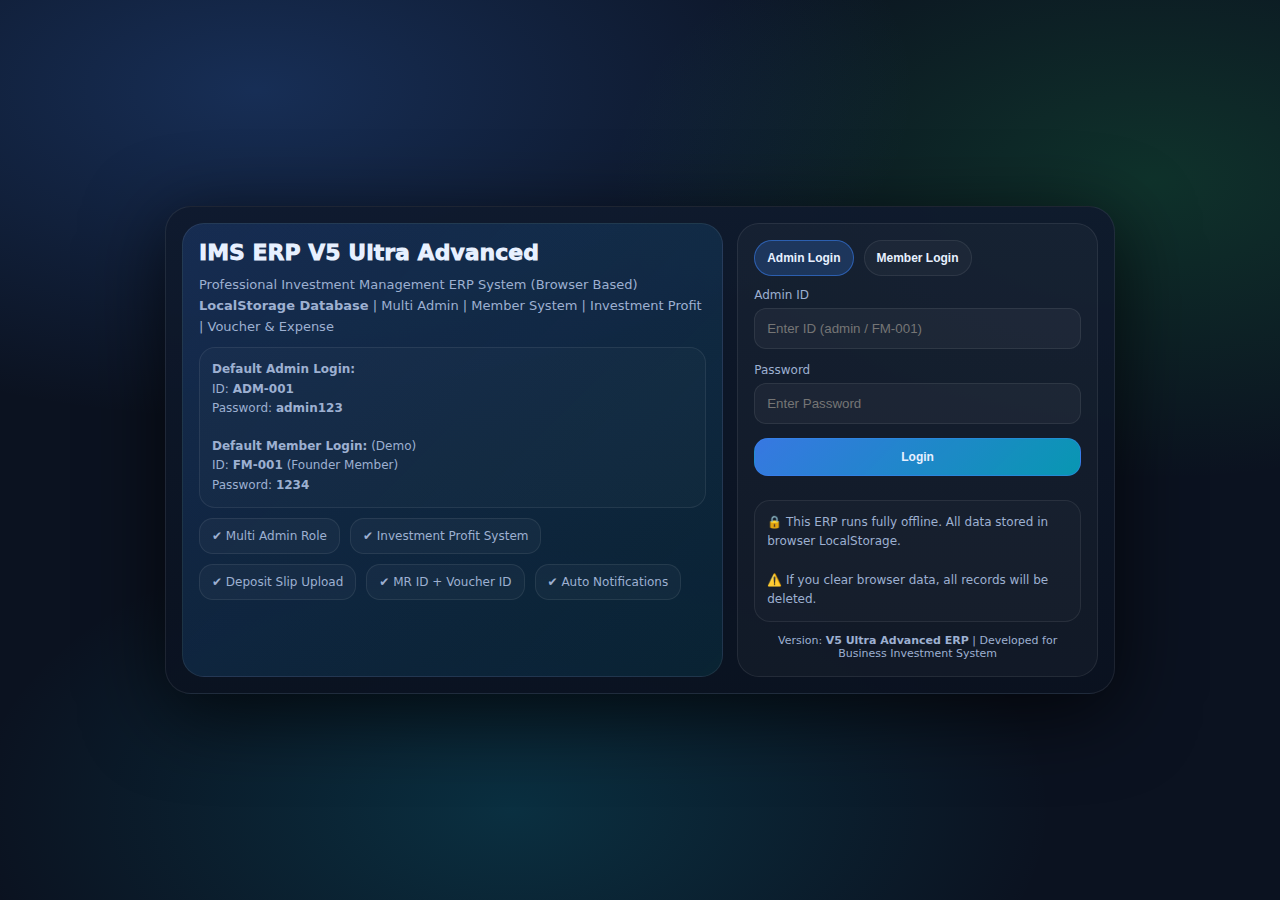
<file: index.html>
<!DOCTYPE html>
<html lang="en">
<head>
  <meta charset="UTF-8" />
  <meta name="viewport" content="width=device-width, initial-scale=1.0"/>
  <title>IMS ERP V5 Ultra Advanced (LocalStorage)</title>
  <link rel="stylesheet" href="style.css">
</head>

<body>

<!-- TOAST -->
<div class="toastWrap" id="toastWrap"></div>

<!-- LOGIN -->
<div id="loginPage" class="loginWrap">
  <div class="loginCard">
    <div class="loginGrid">
      <div class="loginLeft">
        <h1>IMS ERP V5 Ultra Advanced</h1>
        <p>
          Professional Investment Management ERP System (Browser Based) <br/>
          <b>LocalStorage Database</b> | Multi Admin | Member System | Investment Profit | Voucher & Expense
        </p>

        <div class="hint">
          <b>Default Admin Login:</b><br/>
          ID: <b>ADM-001</b><br/>
          Password: <b>admin123</b><br/><br/>
          <b>Default Member Login:</b> (Demo)<br/>
          ID: <b>FM-001</b> (Founder Member)<br/>
          Password: <b>1234</b>
        </div>

        <div class="kpiBox">
          <div class="kpi">✔ Multi Admin Role</div>
          <div class="kpi">✔ Investment Profit System</div>
          <div class="kpi">✔ Deposit Slip Upload</div>
          <div class="kpi">✔ MR ID + Voucher ID</div>
          <div class="kpi">✔ Auto Notifications</div>
        </div>
      </div>

      <div class="loginRight">
        <div class="tabs">
          <button id="tabAdmin" class="active">Admin Login</button>
          <button id="tabMember">Member Login</button>
        </div>

        <div class="row">
          <div>
            <label id="loginIdLabel">Admin ID</label>
            <input id="loginId" placeholder="Enter ID (admin / FM-001)" />
          </div>
          <div>
            <label>Password</label>
            <input id="loginPass" type="password" placeholder="Enter Password" />
          </div>

          <button class="btn primary" id="loginBtn">Login</button>

          <div class="hint">
            🔒 This ERP runs fully offline. All data stored in browser LocalStorage.
            <br/><br/>
            ⚠️ If you clear browser data, all records will be deleted.
          </div>
        </div>

        <div class="footerNote">
          Version: <b>V5 Ultra Advanced ERP</b> | Developed for Business Investment System
        </div>
      </div>
    </div>
  </div>
</div>


<!-- APP -->
<div id="appPage" class="app" style="display:none;">

  <!-- SIDEBAR -->
  <div class="sidebar">
    <div class="brand">
      <div>
        <h2>IMS ERP V5</h2>
        <div class="small">Ultra Advanced Panel</div>
      </div>
      <div class="badge" id="systemMode">ADMIN</div>
    </div>

    <div class="userBox">
      <div class="name" id="currentUserName">-</div>
      <div class="role" id="currentUserRole">-</div>
      <div class="mini">
        <span class="chip" id="chipId">ID: -</span>
        <span class="chip" id="chipStatus">Active</span>
      </div>
    </div>

    <div class="navTitle">Navigation</div>
    <div class="nav" id="sidebarNav"></div>

    <button class="logoutBtn" id="logoutBtn">Logout</button>
  </div>

  <!-- MAIN -->
  <div class="main">

    <div class="topbar">
      <div>
        <h1 id="pageTitle">Dashboard</h1>
        <p id="pageSubtitle">Welcome to IMS ERP V5 Ultra Advanced.</p>
      </div>

      <div class="rightTop">
        <button class="btn" id="systemToolsBtn" style="display:none;">System Tools</button>
        <button class="btn primary" id="quickAddBtn" style="display:none;">Quick Add</button>
      </div>
    </div>

    <div id="pageContent"></div>

  </div>
</div>

<!-- MODALS -->
<div class="modalWrap" id="modalQuickAdd">
  <div class="modal">
    <div class="modalHead">
      <div>
        <h2>Quick Add</h2>
        <p>Quick actions: Add Member, Add Investment, Add Expense, Send Notice</p>
      </div>
      <button class="closeX">✕</button>
    </div>

    <div class="row row-2">
      <button class="btn success" data-action="addMember">➕ Add Member</button>
      <button class="btn success" data-action="addInvestment">➕ Add Investment</button>
      <button class="btn warn" data-action="addExpense">➕ Add Expense</button>
      <button class="btn primary" data-action="sendNotice">📢 Send Notice</button>
    </div>

    <div class="hr"></div>
    <div class="hint">
      Quick Add is available for Admin role only. Members can submit deposit and view profile.
    </div>
  </div>
</div>

<div class="modalWrap" id="modalSystemTools">
  <div class="modal">
    <div class="modalHead">
      <div>
        <h2>System Tools</h2>
        <p>Backup/Restore, Reset Demo Data, Export JSON</p>
      </div>
      <button class="closeX">✕</button>
    </div>

    <div class="row row-2">
      <button class="btn primary" id="exportJSONBtn">Export Backup JSON</button>
      <button class="btn" id="importJSONBtn">Import Backup JSON</button>
      <button class="btn warn" id="resetDemoBtn">Reset Demo Data</button>
      <button class="btn danger" id="wipeAllBtn">Wipe All Data</button>
    </div>

    <div class="hr"></div>
    <div class="hint">
      ⚠️ Export JSON recommended every month.  
      LocalStorage reset হলে সব ডেটা চলে যাবে।
    </div>
  </div>
</div>

<div class="modalWrap" id="modalViewer">
  <div class="modal">
    <div class="modalHead">
      <div>
        <h2 id="viewerTitle">Viewer</h2>
        <p id="viewerSub">Details Preview</p>
      </div>
      <button class="closeX">✕</button>
    </div>
    <div id="viewerBody"></div>
  </div>
</div>

<!-- Deposit Confirmation Modal -->
<div class="modalWrap" id="modalDepositConfirm">
  <div class="modal">
    <div class="modalHead">
      <div>
        <h2>Confirm Deposit Submission</h2>
        <p>Please verify your deposit information before submitting</p>
      </div>
      <button class="closeX">✕</button>
    </div>
    
    <div id="depositConfirmContent"></div>
    
    <div class="hr"></div>
    
    <div class="row row-2">
      <button class="btn">Cancel</button>
      <button class="btn success" id="confirmDepositBtn">Confirm & Submit</button>
    </div>
  </div>
</div>

<!-- MR Receipt Modal -->
<div class="modalWrap" id="modalMRReceipt">
  <div class="modal" style="max-width:900px;">
    <div class="modalHead">
      <div>
        <h2>Money Receipt</h2>
        <p id="mrReceiptSub">Deposit Receipt Details</p>
      </div>
      <button class="closeX">✕</button>
    </div>
    
    <div id="mrReceiptBody" class="printArea"></div>
    
    <div class="hr"></div>
    
    <div class="row row-3">
      <button class="btn">Close</button>
      <button class="btn primary" id="printReceiptBtn">Print Receipt</button>
      <button class="btn success" id="downloadReceiptBtn">Download PDF</button>
    </div>
  </div>
</div>

<!-- Company Vision & Mission Tab -->
<div class="modalWrap" id="modalCompanyInfo">
  <div class="modal">
    <div class="modalHead">
      <div>
        <h2>Company Vision & Mission</h2>
        <p>Our company goals and objectives</p>
      </div>
      <button class="closeX">✕</button>
    </div>
    
    <div class="companyMission">
      <h3>Our Vision</h3>
      <p>To become the leading investment management company in the region, providing innovative financial solutions and creating sustainable value for our members and stakeholders through transparent operations and ethical business practices.</p>
      
      <h3 style="margin-top:20px;">Our Mission</h3>
      <p>1. To provide secure and profitable investment opportunities for our members</p>
      <p>2. To maintain 100% transparency in all financial transactions</p>
      <p>3. To ensure timely profit distribution to all shareholders</p>
      <p>4. To foster long-term relationships with members through excellent service</p>
      <p>5. To contribute to economic growth through responsible investments</p>
      
      <h3 style="margin-top:20px;">Core Values</h3>
      <p>• Transparency & Accountability</p>
      <p>• Member Satisfaction</p>
      <p>• Financial Integrity</p>
      <p>• Innovation & Growth</p>
      <p>• Social Responsibility</p>
    </div>
    
    <div class="hr"></div>
    
    <div class="row">
      <button class="btn">Close</button>
    </div>
  </div>
</div>

<script src="script.js"></script>
</body>
</html>
</file>
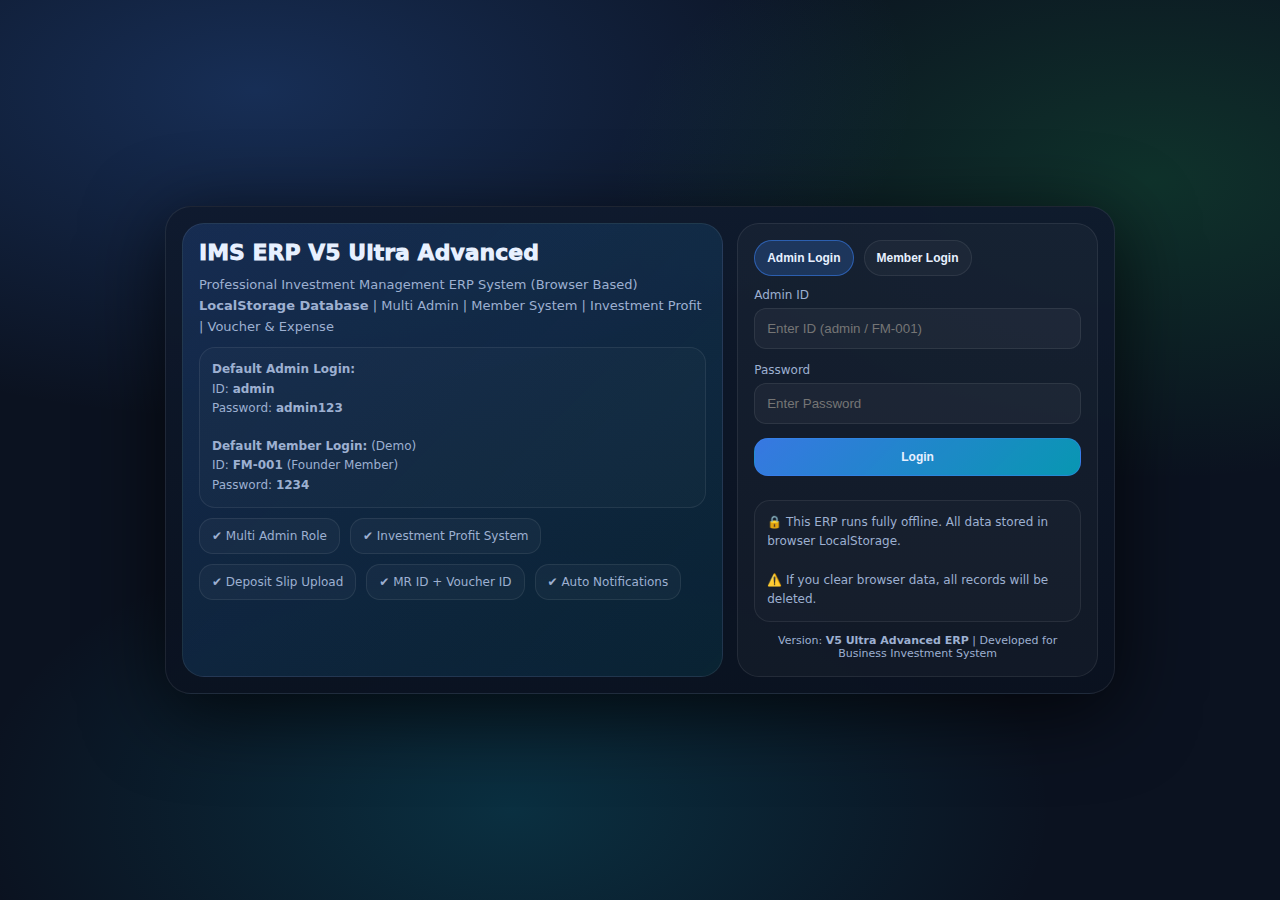
<file: styles.html>
<!DOCTYPE html>
<html lang="en">
<head>
  <meta charset="UTF-8" />
  <meta name="viewport" content="width=device-width, initial-scale=1.0"/>
  <title>IMS ERP V5 Ultra Advanced (LocalStorage)</title>
  <link rel="stylesheet" href="style.css">
</head>

<body>

<!-- TOAST -->
<div class="toastWrap" id="toastWrap"></div>

<!-- LOGIN -->
<div id="loginPage" class="loginWrap">
  <div class="loginCard">
    <div class="loginGrid">
      <div class="loginLeft">
        <h1>IMS ERP V5 Ultra Advanced</h1>
        <p>
          Professional Investment Management ERP System (Browser Based) <br/>
          <b>LocalStorage Database</b> | Multi Admin | Member System | Investment Profit | Voucher & Expense
        </p>

        <div class="hint">
          <b>Default Admin Login:</b><br/>
          ID: <b>admin</b><br/>
          Password: <b>admin123</b><br/><br/>
          <b>Default Member Login:</b> (Demo)<br/>
          ID: <b>FM-001</b> (Founder Member)<br/>
          Password: <b>1234</b>
        </div>

        <div class="kpiBox">
          <div class="kpi">✔ Multi Admin Role</div>
          <div class="kpi">✔ Investment Profit System</div>
          <div class="kpi">✔ Deposit Slip Upload</div>
          <div class="kpi">✔ MR ID + Voucher ID</div>
          <div class="kpi">✔ Auto Notifications</div>
        </div>
      </div>

      <div class="loginRight">
        <div class="tabs">
          <button id="tabAdmin" class="active">Admin Login</button>
          <button id="tabMember">Member Login</button>
        </div>

        <div class="row">
          <div>
            <label id="loginIdLabel">Admin ID</label>
            <input id="loginId" placeholder="Enter ID (admin / FM-001)" />
          </div>
          <div>
            <label>Password</label>
            <input id="loginPass" type="password" placeholder="Enter Password" />
          </div>

          <button class="btn primary" id="loginBtn">Login</button>

          <div class="hint">
            🔒 This ERP runs fully offline. All data stored in browser LocalStorage.
            <br/><br/>
            ⚠️ If you clear browser data, all records will be deleted.
          </div>
        </div>

        <div class="footerNote">
          Version: <b>V5 Ultra Advanced ERP</b> | Developed for Business Investment System
        </div>
      </div>
    </div>
  </div>
</div>


<!-- APP -->
<div id="appPage" class="app" style="display:none;">

  <!-- SIDEBAR -->
  <div class="sidebar">
    <div class="brand">
      <div>
        <h2>IMS ERP V5</h2>
        <div class="small">Ultra Advanced Panel</div>
      </div>
      <div class="badge" id="systemMode">ADMIN</div>
    </div>

    <div class="userBox">
      <div class="name" id="currentUserName">-</div>
      <div class="role" id="currentUserRole">-</div>
      <div class="mini">
        <span class="chip" id="chipId">ID: -</span>
        <span class="chip" id="chipStatus">Active</span>
      </div>
    </div>

    <div class="navTitle">Navigation</div>
    <div class="nav" id="sidebarNav"></div>

    <button class="logoutBtn" id="logoutBtn">Logout</button>
  </div>

  <!-- MAIN -->
  <div class="main">

    <div class="topbar">
      <div>
        <h1 id="pageTitle">Dashboard</h1>
        <p id="pageSubtitle">Welcome to IMS ERP V5 Ultra Advanced.</p>
      </div>

      <div class="rightTop">
        <button class="btn" id="systemToolsBtn" style="display:none;">System Tools</button>
        <button class="btn primary" id="quickAddBtn" style="display:none;">Quick Add</button>
      </div>
    </div>

    <div id="pageContent"></div>

  </div>
</div>

<!-- MODALS -->
<div class="modalWrap" id="modalQuickAdd">
  <div class="modal">
    <div class="modalHead">
      <div>
        <h2>Quick Add</h2>
        <p>Quick actions: Add Member, Add Investment, Add Expense, Send Notice</p>
      </div>
      <button class="closeX">✕</button>
    </div>

    <div class="row row-2">
      <button class="btn success" data-action="addMember">➕ Add Member</button>
      <button class="btn success" data-action="addInvestment">➕ Add Investment</button>
      <button class="btn warn" data-action="addExpense">➕ Add Expense</button>
      <button class="btn primary" data-action="sendNotice">📢 Send Notice</button>
    </div>

    <div class="hr"></div>
    <div class="hint">
      Quick Add is available for Admin role only. Members can submit deposit and view profile.
    </div>
  </div>
</div>

<div class="modalWrap" id="modalSystemTools">
  <div class="modal">
    <div class="modalHead">
      <div>
        <h2>System Tools</h2>
        <p>Backup/Restore, Reset Demo Data, Export JSON</p>
      </div>
      <button class="closeX">✕</button>
    </div>

    <div class="row row-2">
      <button class="btn primary" id="exportJSONBtn">Export Backup JSON</button>
      <button class="btn" id="importJSONBtn">Import Backup JSON</button>
      <button class="btn warn" id="resetDemoBtn">Reset Demo Data</button>
      <button class="btn danger" id="wipeAllBtn">Wipe All Data</button>
    </div>

    <div class="hr"></div>
    <div class="hint">
      ⚠️ Export JSON recommended every month.  
      LocalStorage reset হলে সব ডেটা চলে যাবে।
    </div>
  </div>
</div>

<div class="modalWrap" id="modalViewer">
  <div class="modal">
    <div class="modalHead">
      <div>
        <h2 id="viewerTitle">Viewer</h2>
        <p id="viewerSub">Details Preview</p>
      </div>
      <button class="closeX">✕</button>
    </div>
    <div id="viewerBody"></div>
  </div>
</div>

<!-- Deposit Confirmation Modal -->
<div class="modalWrap" id="modalDepositConfirm">
  <div class="modal">
    <div class="modalHead">
      <div>
        <h2>Confirm Deposit Submission</h2>
        <p>Please verify your deposit information before submitting</p>
      </div>
      <button class="closeX">✕</button>
    </div>
    
    <div id="depositConfirmContent"></div>
    
    <div class="hr"></div>
    
    <div class="row row-2">
      <button class="btn">Cancel</button>
      <button class="btn success" id="confirmDepositBtn">Confirm & Submit</button>
    </div>
  </div>
</div>

<!-- MR Receipt Modal -->
<div class="modalWrap" id="modalMRReceipt">
  <div class="modal" style="max-width:900px;">
    <div class="modalHead">
      <div>
        <h2>Money Receipt</h2>
        <p id="mrReceiptSub">Deposit Receipt Details</p>
      </div>
      <button class="closeX">✕</button>
    </div>
    
    <div id="mrReceiptBody" class="printArea"></div>
    
    <div class="hr"></div>
    
    <div class="row row-3">
      <button class="btn">Close</button>
      <button class="btn primary" id="printReceiptBtn">Print Receipt</button>
      <button class="btn success" id="downloadReceiptBtn">Download PDF</button>
    </div>
  </div>
</div>

<!-- Company Vision & Mission Tab -->
<div class="modalWrap" id="modalCompanyInfo">
  <div class="modal">
    <div class="modalHead">
      <div>
        <h2>Company Vision & Mission</h2>
        <p>Our company goals and objectives</p>
      </div>
      <button class="closeX">✕</button>
    </div>
    
    <div class="companyMission">
      <h3>Our Vision</h3>
      <p>To become the leading investment management company in the region, providing innovative financial solutions and creating sustainable value for our members and stakeholders through transparent operations and ethical business practices.</p>
      
      <h3 style="margin-top:20px;">Our Mission</h3>
      <p>1. To provide secure and profitable investment opportunities for our members</p>
      <p>2. To maintain 100% transparency in all financial transactions</p>
      <p>3. To ensure timely profit distribution to all shareholders</p>
      <p>4. To foster long-term relationships with members through excellent service</p>
      <p>5. To contribute to economic growth through responsible investments</p>
      
      <h3 style="margin-top:20px;">Core Values</h3>
      <p>• Transparency & Accountability</p>
      <p>• Member Satisfaction</p>
      <p>• Financial Integrity</p>
      <p>• Innovation & Growth</p>
      <p>• Social Responsibility</p>
    </div>
    
    <div class="hr"></div>
    
    <div class="row">
      <button class="btn">Close</button>
    </div>
  </div>
</div>

<script src="script.js"></script>
</body>
</html>
</file>
<file: style.css>
:root{
  --bg:#0b1220;
  --panel:#0f1a2d;
  --panel2:#111f36;
  --card:#0f223d;
  --text:#e7f0ff;
  --muted:#9db0d1;
  --line:rgba(255,255,255,0.08);
  --accent:#3b82f6;
  --accent2:#22c55e;
  --danger:#ef4444;
  --warning:#f59e0b;
  --info:#06b6d4;
  --shadow:0 12px 30px rgba(0,0,0,.35);
  --radius:16px;
  --radius2:22px;
  --font: ui-sans-serif, system-ui, -apple-system, Segoe UI, Roboto, Arial;
}

*{box-sizing:border-box;margin:0;padding:0;}
body{
  font-family:var(--font);
  background: radial-gradient(1200px 600px at 20% 10%, rgba(59,130,246,.25), transparent 55%),
              radial-gradient(900px 500px at 90% 20%, rgba(34,197,94,.18), transparent 60%),
              radial-gradient(900px 500px at 40% 90%, rgba(6,182,212,.18), transparent 60%),
              var(--bg);
  color:var(--text);
  min-height:100vh;
}

a{color:inherit;text-decoration:none;}
button{cursor:pointer;border:none;outline:none;}
input, select, textarea{
  width:100%;
  padding:12px 12px;
  border-radius:12px;
  border:1px solid var(--line);
  background:rgba(255,255,255,0.04);
  color:var(--text);
  outline:none;
}
textarea{min-height:90px;resize:vertical;}
label{font-size:12px;color:var(--muted);display:block;margin-bottom:6px;}
.row{display:grid;gap:14px;}
.row-2{grid-template-columns:repeat(2,1fr);}
.row-3{grid-template-columns:repeat(3,1fr);}
.row-4{grid-template-columns:repeat(4,1fr);}
@media(max-width:980px){
  .row-4,.row-3,.row-2{grid-template-columns:1fr;}
}

/* Layout */
.app{
  display:grid;
  grid-template-columns:290px 1fr;
  min-height:100vh;
}
@media(max-width:980px){
  .app{grid-template-columns:1fr;}
}

/* Sidebar */
.sidebar{
  padding:18px;
  border-right:1px solid var(--line);
  background: linear-gradient(180deg, rgba(15,26,45,.92), rgba(11,18,32,.92));
  position:sticky;
  top:0;
  height:100vh;
  overflow:auto;
}
@media(max-width:980px){
  .sidebar{position:relative;height:auto;}
}

.brand{
  display:flex;
  align-items:center;
  justify-content:space-between;
  padding:14px 14px;
  background:rgba(255,255,255,0.04);
  border:1px solid var(--line);
  border-radius:18px;
  box-shadow:var(--shadow);
  margin-bottom:14px;
}
.brand h2{font-size:15px;}
.badge{
  font-size:11px;
  padding:6px 10px;
  border-radius:999px;
  background:rgba(59,130,246,.18);
  border:1px solid rgba(59,130,246,.4);
  color:#cfe3ff;
}

.userBox{
  padding:14px;
  border-radius:18px;
  border:1px solid var(--line);
  background:rgba(255,255,255,0.03);
  margin-bottom:14px;
}
.userBox .name{font-weight:700;font-size:14px;margin-bottom:6px;}
.userBox .role{font-size:12px;color:var(--muted);}
.userBox .mini{
  margin-top:10px;
  display:flex;
  gap:8px;
  flex-wrap:wrap;
}
.chip{
  font-size:11px;
  padding:6px 10px;
  border-radius:999px;
  border:1px solid var(--line);
  background:rgba(255,255,255,0.03);
  color:var(--muted);
}

.navTitle{
  font-size:11px;
  letter-spacing:.12em;
  text-transform:uppercase;
  color:var(--muted);
  margin:14px 4px 10px;
}
.nav{
  display:flex;
  flex-direction:column;
  gap:8px;
}
.nav button{
  text-align:left;
  padding:12px 12px;
  border-radius:14px;
  background:rgba(255,255,255,0.03);
  border:1px solid var(--line);
  color:var(--text);
  transition:.2s;
  font-size:13px;
  display:flex;
  justify-content:space-between;
  align-items:center;
}
.nav button:hover{
  transform:translateY(-1px);
  border-color:rgba(59,130,246,.4);
  background:rgba(59,130,246,.12);
}
.nav button.active{
  background:linear-gradient(135deg, rgba(59,130,246,.22), rgba(6,182,212,.15));
  border-color:rgba(59,130,246,.55);
}

.nav .count{
  font-size:11px;
  padding:4px 8px;
  border-radius:999px;
  border:1px solid var(--line);
  color:var(--muted);
}

.logoutBtn{
  margin-top:14px;
  width:100%;
  padding:12px 14px;
  border-radius:14px;
  background:rgba(239,68,68,.12);
  border:1px solid rgba(239,68,68,.35);
  color:#ffd6d6;
  font-weight:700;
}

/* Main */
.main{
  padding:20px;
}

.topbar{
  display:flex;
  gap:12px;
  align-items:center;
  justify-content:space-between;
  margin-bottom:16px;
}
.topbar h1{
  font-size:18px;
  font-weight:800;
}
.topbar p{
  color:var(--muted);
  font-size:12px;
  margin-top:4px;
}
.rightTop{
  display:flex;
  gap:10px;
  align-items:center;
  flex-wrap:wrap;
}
.btn{
  padding:11px 14px;
  border-radius:14px;
  border:1px solid var(--line);
  background:rgba(255,255,255,0.04);
  color:var(--text);
  font-weight:700;
  font-size:12px;
  transition:.2s;
}
.btn:hover{transform:translateY(-1px);}
.btn.primary{
  background:linear-gradient(135deg, rgba(59,130,246,.9), rgba(6,182,212,.8));
  border-color:rgba(59,130,246,.45);
}
.btn.success{
  background:linear-gradient(135deg, rgba(34,197,94,.85), rgba(6,182,212,.5));
  border-color:rgba(34,197,94,.45);
}
.btn.danger{
  background:rgba(239,68,68,.18);
  border-color:rgba(239,68,68,.35);
  color:#ffdada;
}
.btn.warn{
  background:rgba(245,158,11,.18);
  border-color:rgba(245,158,11,.35);
  color:#ffe6c2;
}

/* Cards */
.gridCards{
  display:grid;
  grid-template-columns:repeat(4,1fr);
  gap:14px;
  margin-bottom:14px;
}
@media(max-width:1200px){.gridCards{grid-template-columns:repeat(2,1fr);}}
@media(max-width:680px){.gridCards{grid-template-columns:1fr;}}
.card{
  border-radius:var(--radius2);
  padding:14px;
  border:1px solid var(--line);
  background:linear-gradient(180deg, rgba(255,255,255,0.04), rgba(255,255,255,0.02));
  box-shadow:var(--shadow);
  position:relative;
  overflow:hidden;
}
.card .title{font-size:12px;color:var(--muted);margin-bottom:8px;}
.card .value{font-size:20px;font-weight:900;}
.card .sub{margin-top:6px;color:var(--muted);font-size:11px;}
.card .tag{
  position:absolute;
  top:12px;
  right:12px;
  font-size:11px;
  padding:6px 10px;
  border-radius:999px;
  border:1px solid var(--line);
  background:rgba(255,255,255,0.03);
  color:var(--muted);
}

/* Panels */
.panel{
  border-radius:var(--radius2);
  border:1px solid var(--line);
  background:rgba(255,255,255,0.03);
  box-shadow:var(--shadow);
  padding:14px;
  margin-bottom:14px;
}
.panelHeader{
  display:flex;
  justify-content:space-between;
  align-items:flex-start;
  gap:12px;
  margin-bottom:12px;
}
.panelHeader h3{font-size:14px;font-weight:900;}
.panelHeader p{font-size:12px;color:var(--muted);margin-top:4px;}
.panelTools{display:flex;gap:8px;flex-wrap:wrap;}

/* Table */
table{
  width:100%;
  border-collapse:collapse;
  overflow:hidden;
  border-radius:14px;
}
th, td{
  padding:10px 10px;
  border-bottom:1px solid var(--line);
  font-size:12px;
  text-align:left;
  vertical-align:top;
}
th{color:var(--muted);font-weight:800;font-size:11px;}
tr:hover td{background:rgba(59,130,246,.06);}

.status{
  font-size:11px;
  padding:6px 10px;
  border-radius:999px;
  border:1px solid var(--line);
  display:inline-block;
  font-weight:800;
}
.st-pending{background:rgba(245,158,11,.12);border-color:rgba(245,158,11,.35);color:#ffe6c2;}
.st-approved{background:rgba(34,197,94,.12);border-color:rgba(34,197,94,.35);color:#caffdd;}
.st-rejected{background:rgba(239,68,68,.12);border-color:rgba(239,68,68,.35);color:#ffd2d2;}

.small{
  font-size:11px;
  color:var(--muted);
}

.twoCols{
  display:grid;
  grid-template-columns:1.2fr .8fr;
  gap:14px;
}
@media(max-width:1100px){.twoCols{grid-template-columns:1fr;}}

.modalWrap{
  position:fixed;
  inset:0;
  background:rgba(0,0,0,.6);
  display:none;
  align-items:center;
  justify-content:center;
  z-index:9999;
  padding:18px;
}
.modal{
  width:min(980px, 100%);
  max-height:90vh;
  overflow:auto;
  border-radius:22px;
  border:1px solid var(--line);
  background:linear-gradient(180deg, rgba(15,26,45,.95), rgba(11,18,32,.95));
  box-shadow:0 18px 70px rgba(0,0,0,.6);
  padding:16px;
}
.modalHead{
  display:flex;
  align-items:flex-start;
  justify-content:space-between;
  gap:12px;
  margin-bottom:12px;
}
.modalHead h2{font-size:15px;font-weight:900;}
.modalHead p{font-size:12px;color:var(--muted);margin-top:6px;}
.closeX{
  padding:10px 12px;
  border-radius:12px;
  border:1px solid var(--line);
  background:rgba(255,255,255,0.04);
  color:var(--text);
  font-weight:900;
}

.hr{
  height:1px;
  background:var(--line);
  margin:10px 0;
}

.toastWrap{
  position:fixed;
  right:18px;
  bottom:18px;
  display:flex;
  flex-direction:column;
  gap:10px;
  z-index:99999;
}
.toast{
  width:320px;
  border-radius:18px;
  border:1px solid var(--line);
  background:linear-gradient(180deg, rgba(255,255,255,0.05), rgba(255,255,255,0.03));
  box-shadow:0 18px 70px rgba(0,0,0,.55);
  padding:12px;
  animation: pop .18s ease-out;
}
@keyframes pop{from{transform:translateY(10px);opacity:0;}to{transform:translateY(0);opacity:1;}}
.toast .t1{font-weight:900;font-size:13px;}
.toast .t2{color:var(--muted);font-size:12px;margin-top:6px;}
.toast .t3{margin-top:8px;font-size:11px;color:var(--muted);}

.loginWrap{
  min-height:100vh;
  display:flex;
  align-items:center;
  justify-content:center;
  padding:18px;
}
.loginCard{
  width:min(950px,100%);
  border-radius:26px;
  border:1px solid var(--line);
  background:linear-gradient(180deg, rgba(15,26,45,.92), rgba(11,18,32,.92));
  box-shadow:0 18px 80px rgba(0,0,0,.7);
  padding:16px;
}
.loginGrid{
  display:grid;
  grid-template-columns:1.2fr .8fr;
  gap:14px;
}
@media(max-width:980px){.loginGrid{grid-template-columns:1fr;}}
.loginLeft{
  border-radius:22px;
  border:1px solid var(--line);
  padding:16px;
  background:linear-gradient(135deg, rgba(59,130,246,.18), rgba(6,182,212,.10));
}
.loginLeft h1{font-size:22px;font-weight:1000;}
.loginLeft p{color:var(--muted);margin-top:10px;font-size:13px;line-height:1.6;}
.loginRight{
  border-radius:22px;
  border:1px solid var(--line);
  padding:16px;
  background:rgba(255,255,255,0.03);
}

.tabs{
  display:flex;
  gap:10px;
  flex-wrap:wrap;
  margin-bottom:12px;
}
.tabs button{
  padding:10px 12px;
  border-radius:999px;
  border:1px solid var(--line);
  background:rgba(255,255,255,0.03);
  color:var(--text);
  font-weight:900;
  font-size:12px;
}
.tabs button.active{
  background:rgba(59,130,246,.22);
  border-color:rgba(59,130,246,.55);
}

.hint{
  margin-top:10px;
  padding:12px;
  border-radius:16px;
  border:1px solid var(--line);
  background:rgba(255,255,255,0.02);
  color:var(--muted);
  font-size:12px;
  line-height:1.6;
}

.filePreview{
  margin-top:8px;
  display:flex;
  gap:10px;
  flex-wrap:wrap;
}
.filePreview img{
  width:100px;
  height:100px;
  object-fit:cover;
  border-radius:16px;
  border:1px solid var(--line);
}

.kpiBox{
  display:flex;
  gap:10px;
  flex-wrap:wrap;
  margin-top:10px;
}
.kpi{
  padding:10px 12px;
  border-radius:14px;
  border:1px solid var(--line);
  background:rgba(255,255,255,0.03);
  font-size:12px;
  color:var(--muted);
}

.footerNote{
  text-align:center;
  margin-top:12px;
  font-size:11px;
  color:var(--muted);
}

/* New styles for company info */
.companyMission{
  background:linear-gradient(135deg, rgba(34,197,94,.08), rgba(6,182,212,.05));
  border-left:4px solid var(--accent2);
  padding:16px;
  border-radius:14px;
  margin-bottom:14px;
}
.companyMission h3{color:var(--accent2);margin-bottom:10px;}
.companyMission p{line-height:1.6;color:var(--text);font-size:13px;}

/* Print styles for MR */
@media print{
  body *{visibility:hidden;}
  .printArea, .printArea *{visibility:visible;}
  .printArea{position:absolute;left:0;top:0;width:100%;}
  .no-print{display:none!important;}
}

.receipt{
  width:800px;
  background:white;
  color:black;
  padding:30px;
  border-radius:12px;
  margin:0 auto;
}
.receipt h2{text-align:center;margin-bottom:20px;color:#333;}
.receipt .header{display:flex;justify-content:space-between;border-bottom:2px solid #333;padding-bottom:15px;margin-bottom:20px;}
.receipt .details{margin-bottom:20px;}
.receipt .row{display:flex;justify-content:space-between;margin-bottom:8px;}
.receipt .signature{margin-top:40px;display:flex;justify-content:space-between;}
.receipt .signature div{text-align:center;}
.receipt .signature .line{width:200px;height:1px;background:#333;margin:5px auto;}

/* Loading spinner */
.loading {
  display: none;
  position: fixed;
  top: 0;
  left: 0;
  width: 100%;
  height: 100%;
  background: rgba(0, 0, 0, 0.7);
  z-index: 99999;
  justify-content: center;
  align-items: center;
}
.spinner {
  width: 50px;
  height: 50px;
  border: 5px solid rgba(255, 255, 255, 0.1);
  border-radius: 50%;
  border-top-color: var(--accent);
  animation: spin 1s linear infinite;
}
@keyframes spin {
  100% { transform: rotate(360deg); }
}
</file>
